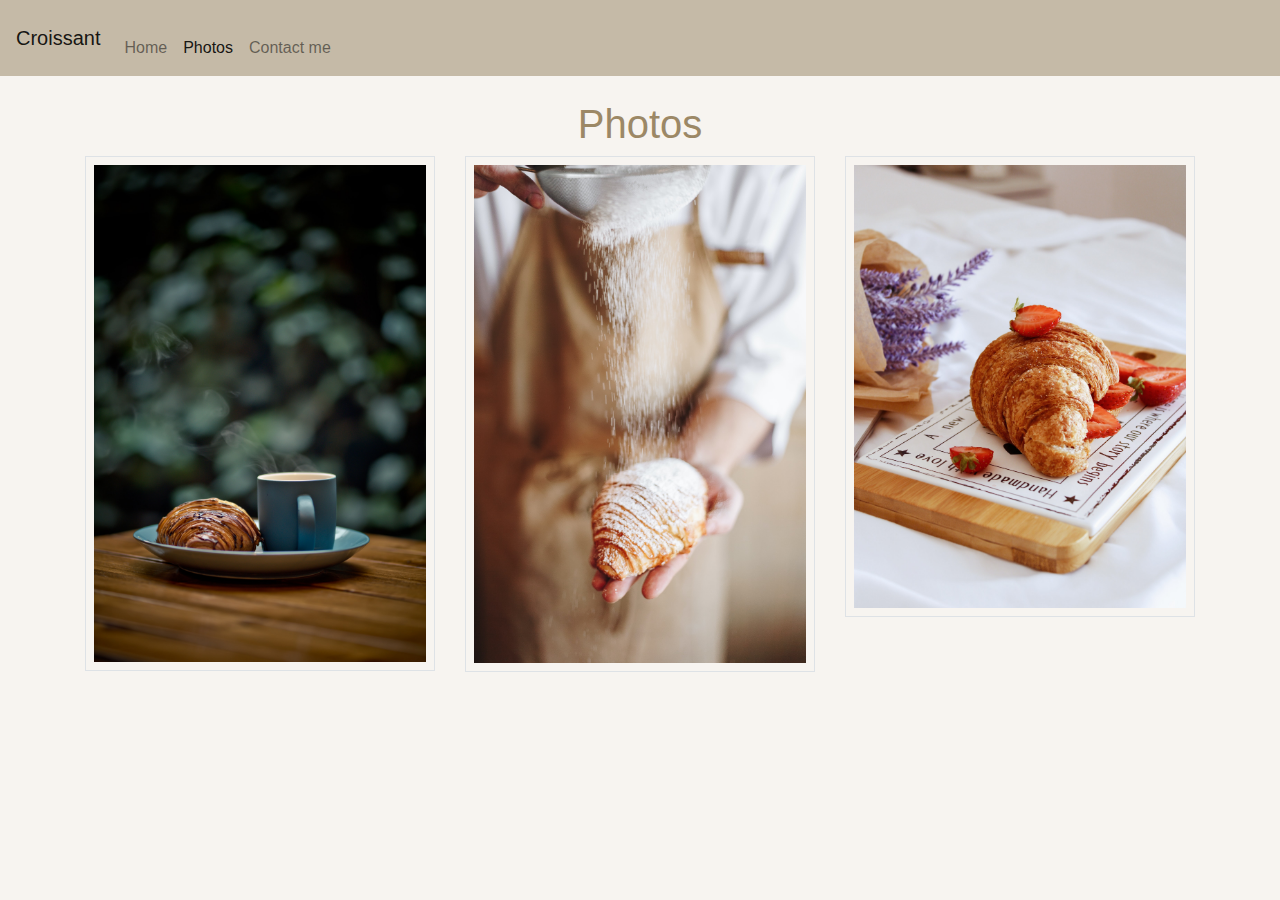
<file: photo.html>
<!DOCTYPE html>
<html lang="en">
  <head>
    <meta charset="UTF-8" />
    <meta http-equiv="X-UA-Compatible" content="IE=edge" />
    <meta name="viewport" content="width=device-width, initial-scale=1.0" />
    <link
      rel="stylesheet"
      href="https://cdn.jsdelivr.net/npm/bootstrap@4.3.1/dist/css/bootstrap.min.css"
      integrity="sha384-ggOyR0iXCbMQv3Xipma34MD+dH/1fQ784/j6cY/iJTQUOhcWr7x9JvoRxT2MZw1T"
      crossorigin="anonymous"
    />
    <script
      src="https://cdn.jsdelivr.net/npm/bootstrap@5.0.0-beta2/dist/js/bootstrap.bundle.min.js"
      integrity="sha384-b5kHyXgcpbZJO/tY9Ul7kGkf1S0CWuKcCD38l8YkeH8z8QjE0GmW1gYU5S9FOnJ0"
      crossorigin="anonymous"
    ></script>
    <link rel="stylesheet" href="src/style.css" />
    <title>Croissant: Photos</title>
  </head>
  <body>
    <nav class="navbar navbar-expand-lg navbar-light fixed-top">
      <a class="navbar-brand" href="#">Croissant</a>
      <button
        class="navbar-toggler"
        type="button"
        data-bs-toggle="collapse"
        data-bs-target="#navbarNav"
        aria-controls="navbarNav"
        aria-expanded="false"
        aria-label="Toggle navigation"
      >
        <span class="navbar-toggler-icon"></span>
      </button>
      <div class="collapse navbar-collapse" id="navbarNav">
        <ul class="navbar-nav">
          <li class="nav-item">
            <a class="nav-link" href="index.html">Home</a>
          </li>
          <li class="nav-item">
            <a class="nav-link active" href="photo.html">Photos</a>
          </li>
          <li class="nav-item">
            <a class="nav-link" href="contact.html">Contact me</a>
          </li>
        </ul>
      </div>
    </nav>
    <div class="container fluid">
      <h1>Photos</h1>
      <div class="row">
        <div class="col-sm-4">
          <img
            src="images/croissant-coffee.jpeg"
            alt="Croissant with a cup of coffee"
            class="img-fluid border p-2"
          />
        </div>
        <div class="col-sm-4">
          <img
            src="images/croissant-sugar.jpeg"
            alt="A croissant getting sugar added on top"
            class="img-fluid border p-2"
          />
        </div>
        <div class="col-sm-4">
          <img
            src="images/croissant-strawberries.jpeg"
            alt="A croissant with strawberries"
            class="img-fluid border p-2"
          />
        </div>
      </div>
    </div>
  </body>
</html>
</file>
<file: src/style.css>
:root {
  --first-color: #9c8866;
  --second-color: #c5baa7;
  --third-color: #d9dacc;
  --fourth-color: #e7e5d9;
  --fifth-color: #f7f4f0;
}
body {
  background: var(--fifth-color);
  margin: 100px auto;
  padding: 0 30px;
}
nav {
  background: var(--second-color);
  color: var(--first-color);
}
h1 {
  color: var(--first-color);
  text-align: center;
}
p,
ul {
  margin: 20px 0;
}
a {
  color: var(--second-color);
}
a:hover {
  color: var(--third-color);
  font-weight: bolder;
  text-decoration: none;
}
.contact-list {
  list-style: none;
  text-align: center;
}
footer {
  padding: 20px 30px;
}
</file>
